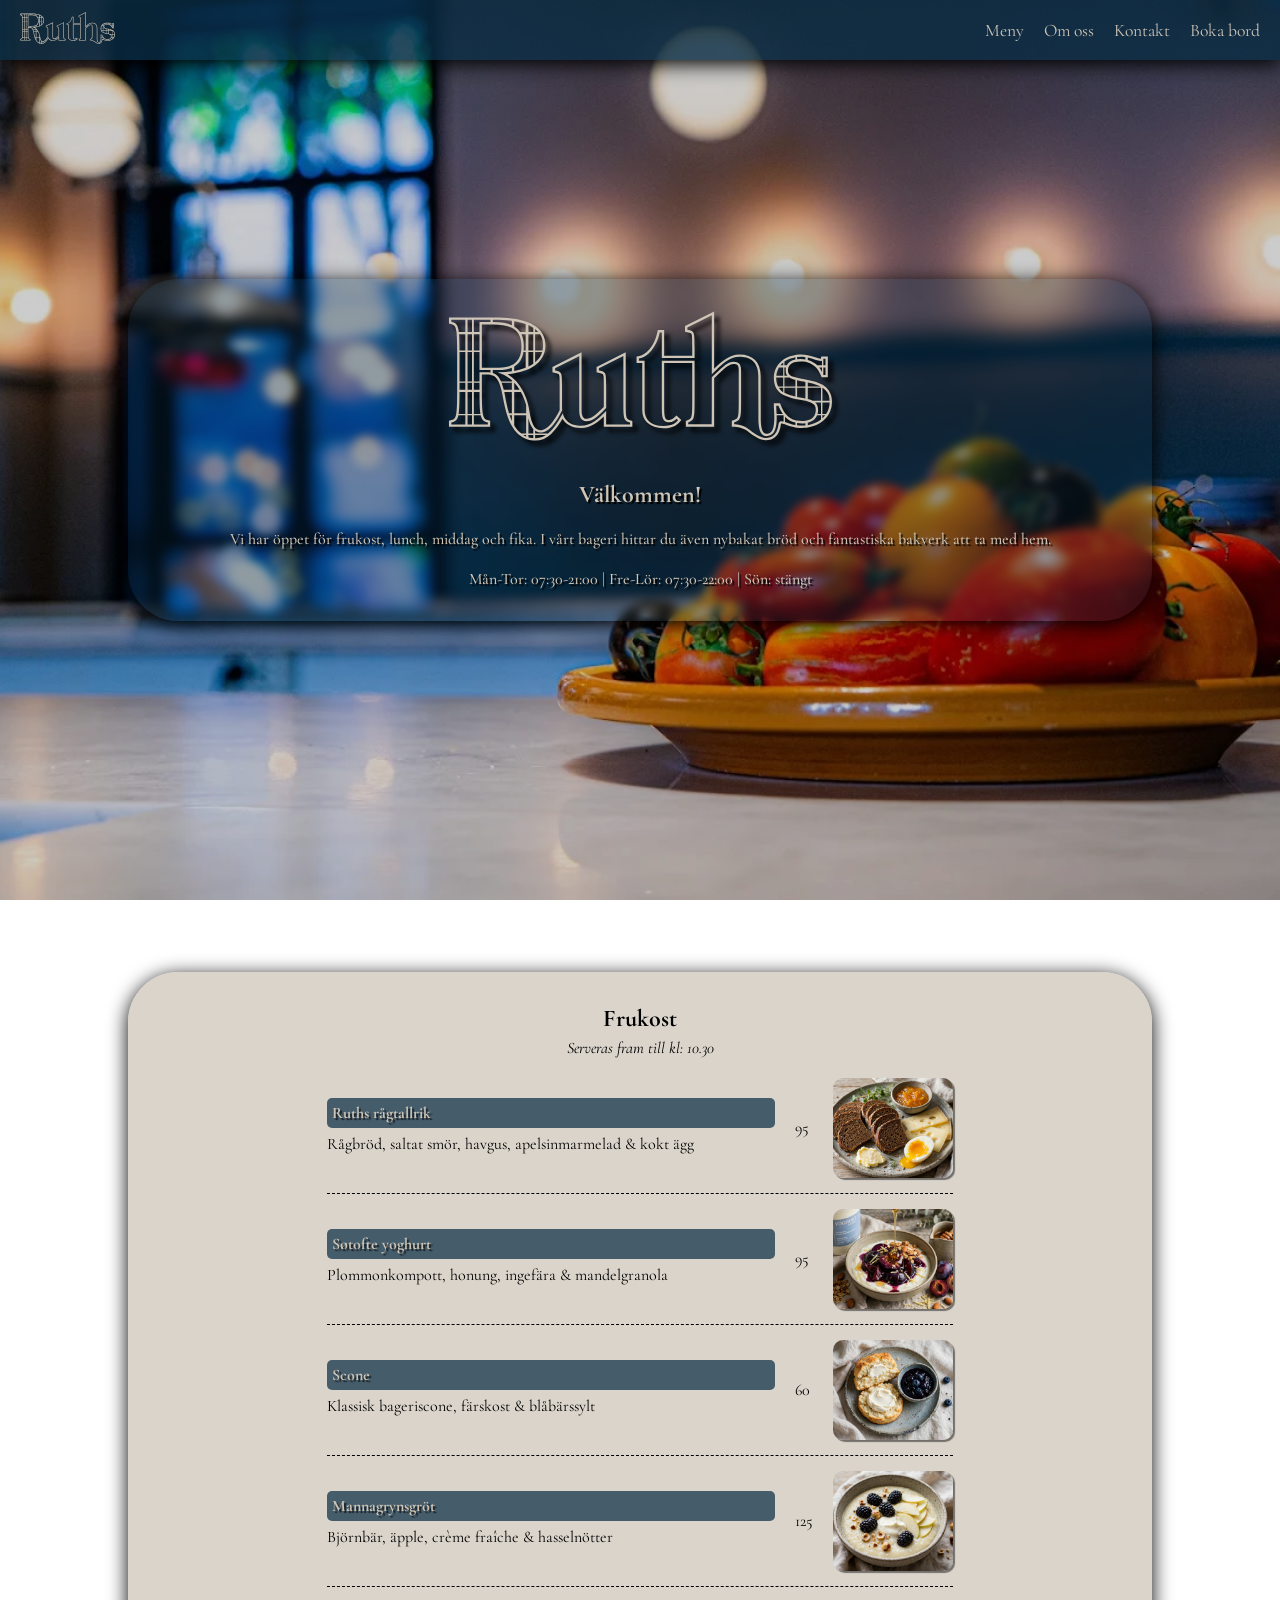
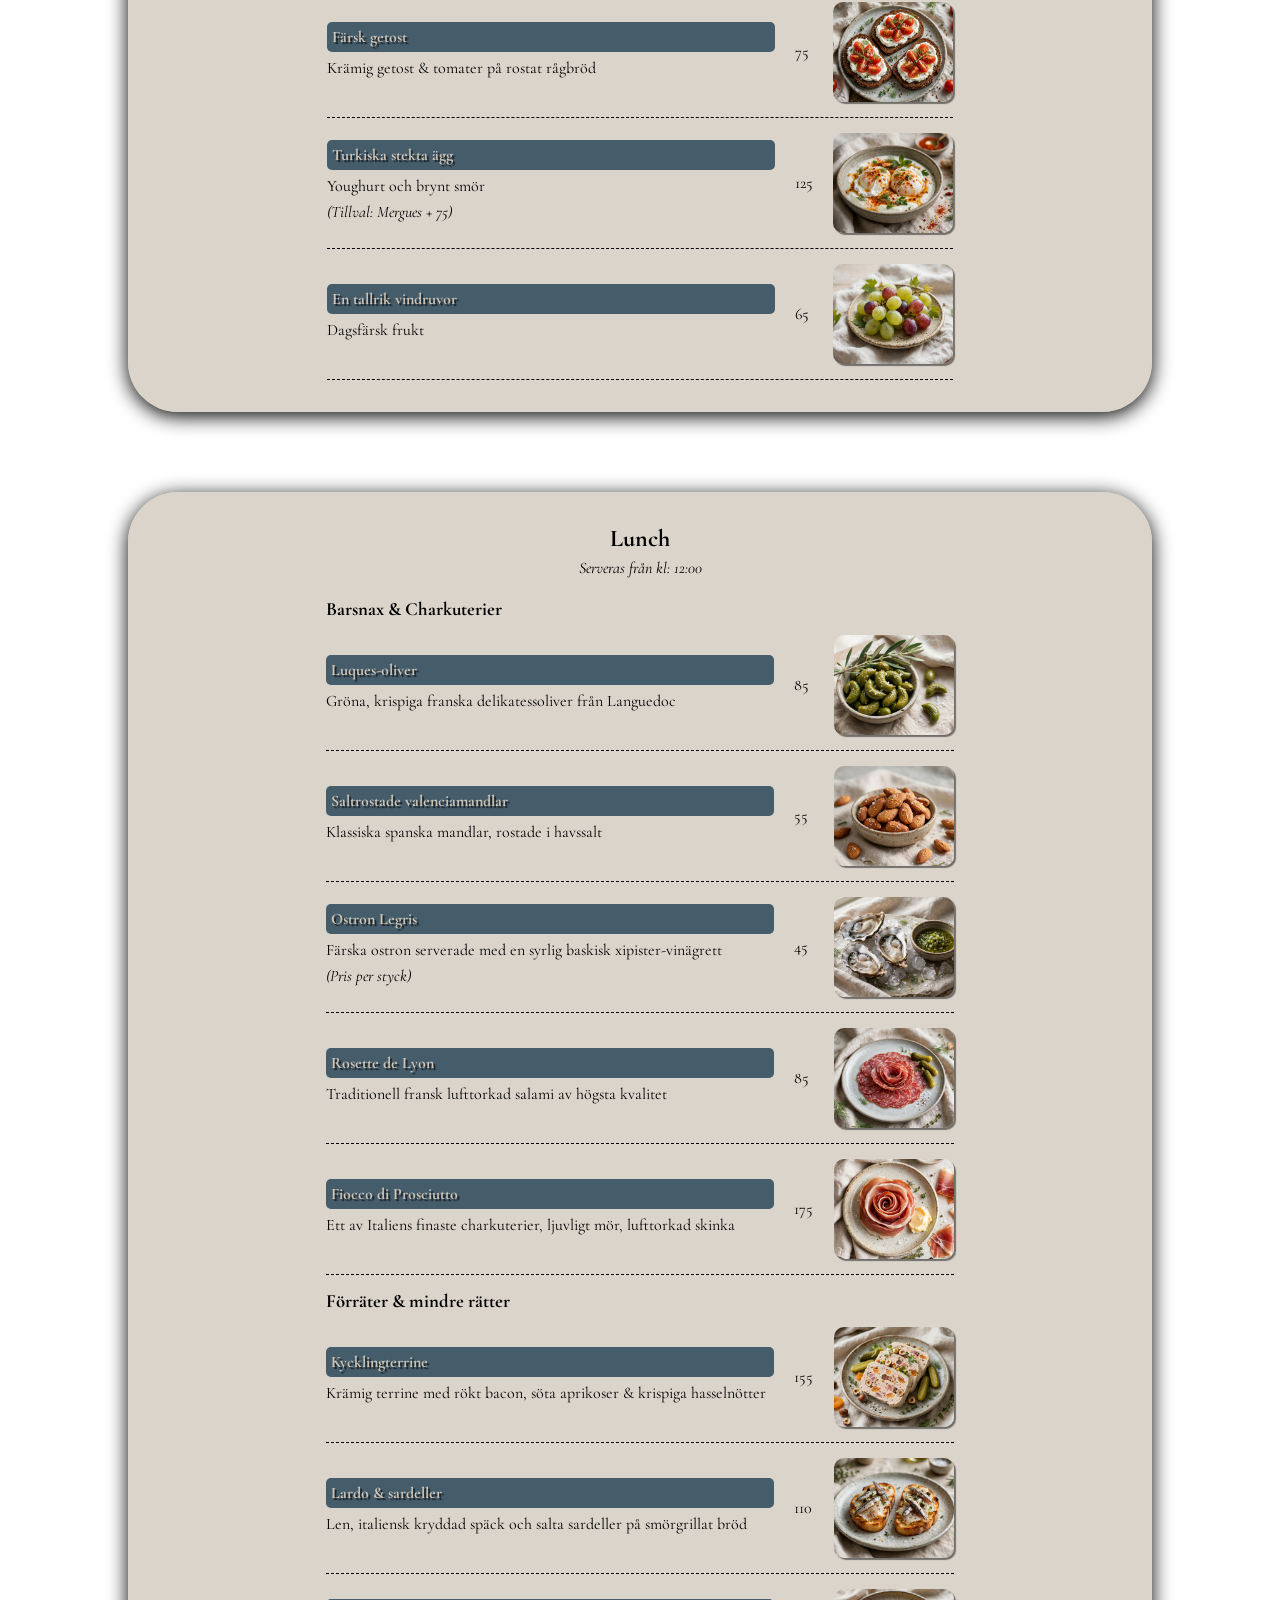
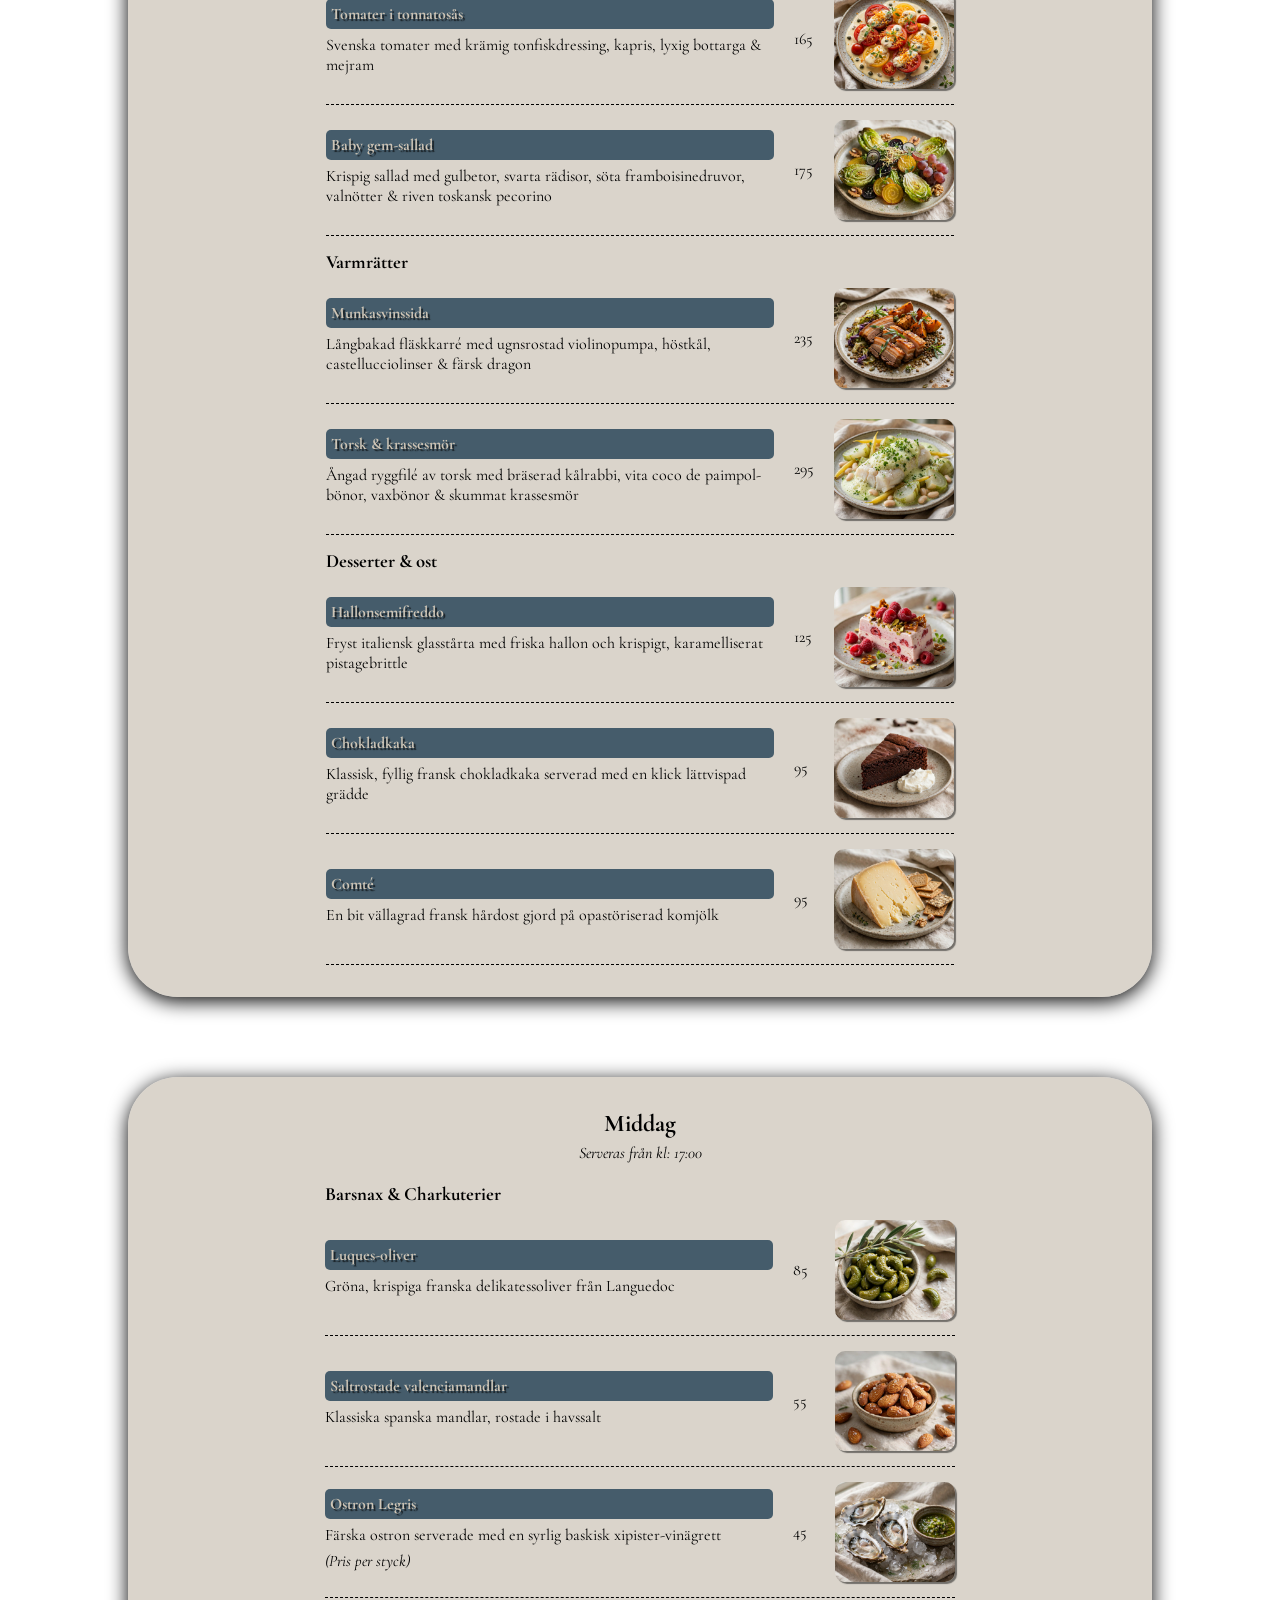
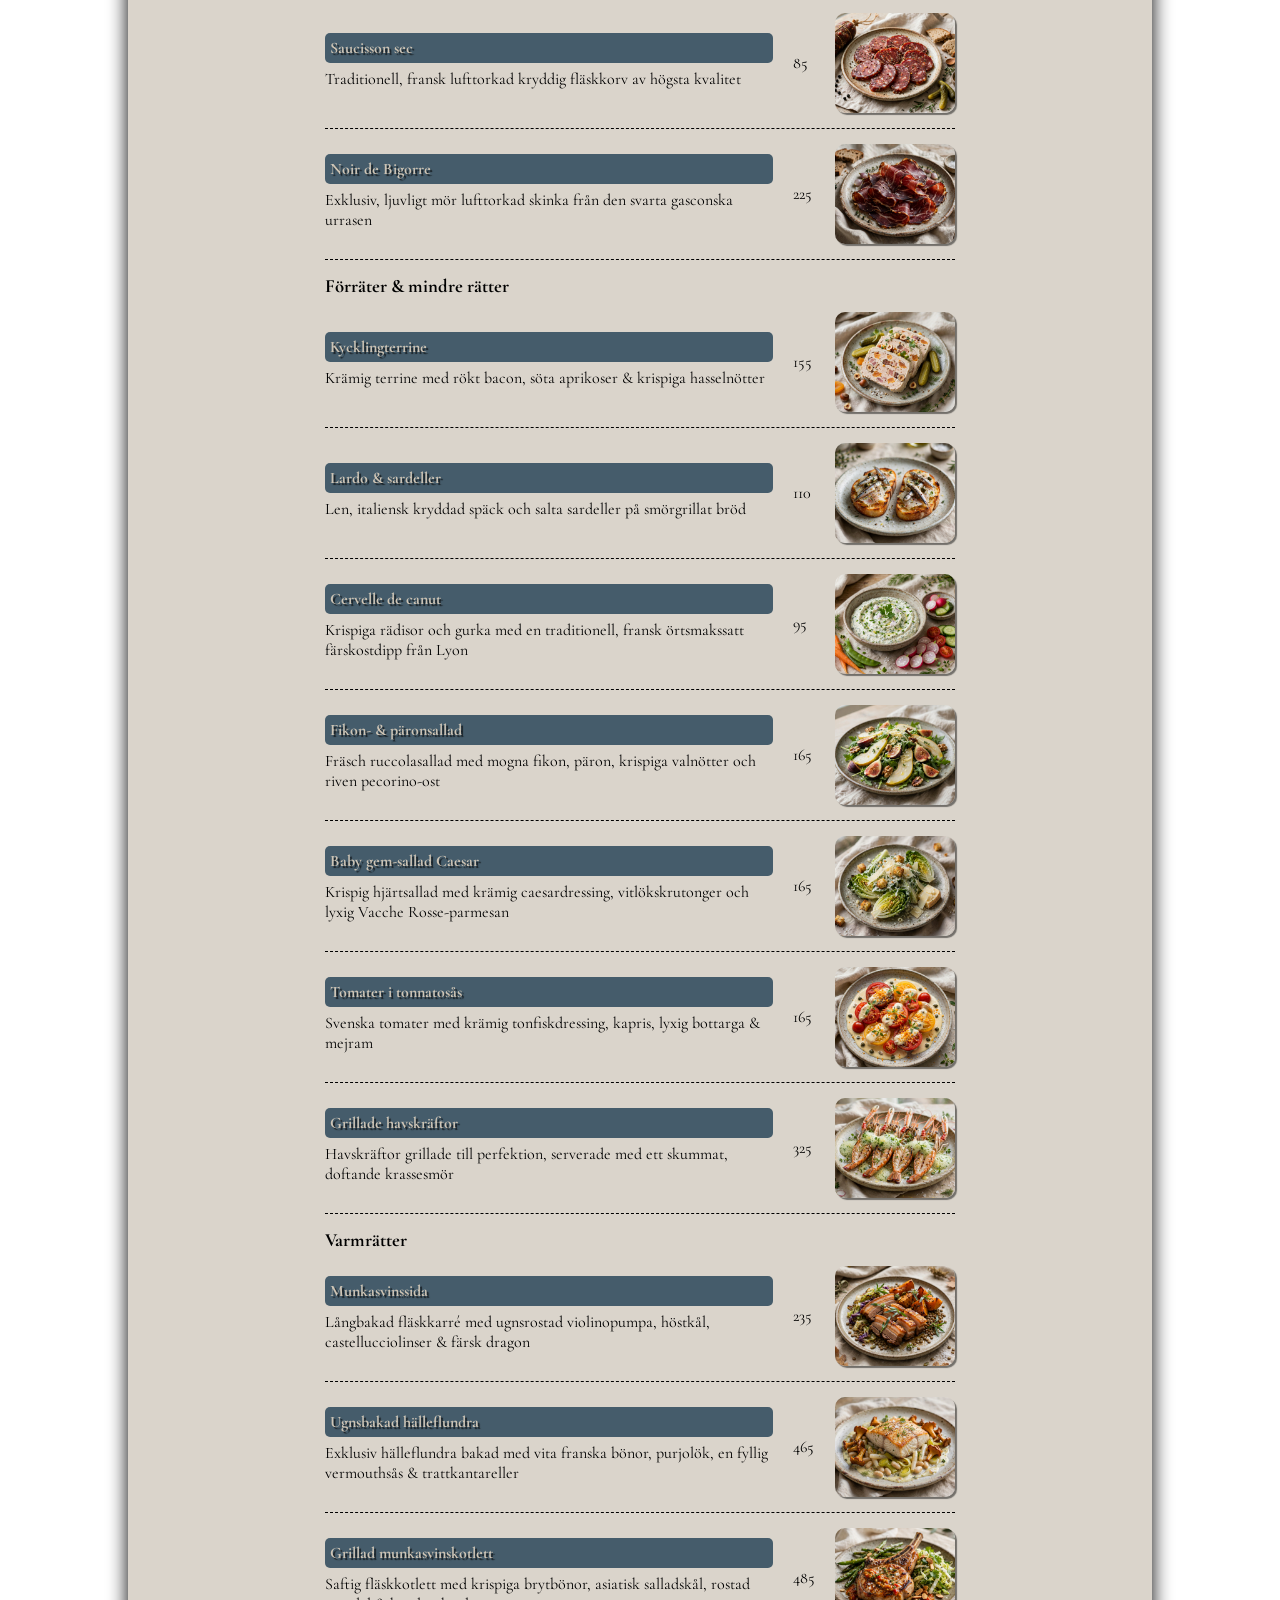
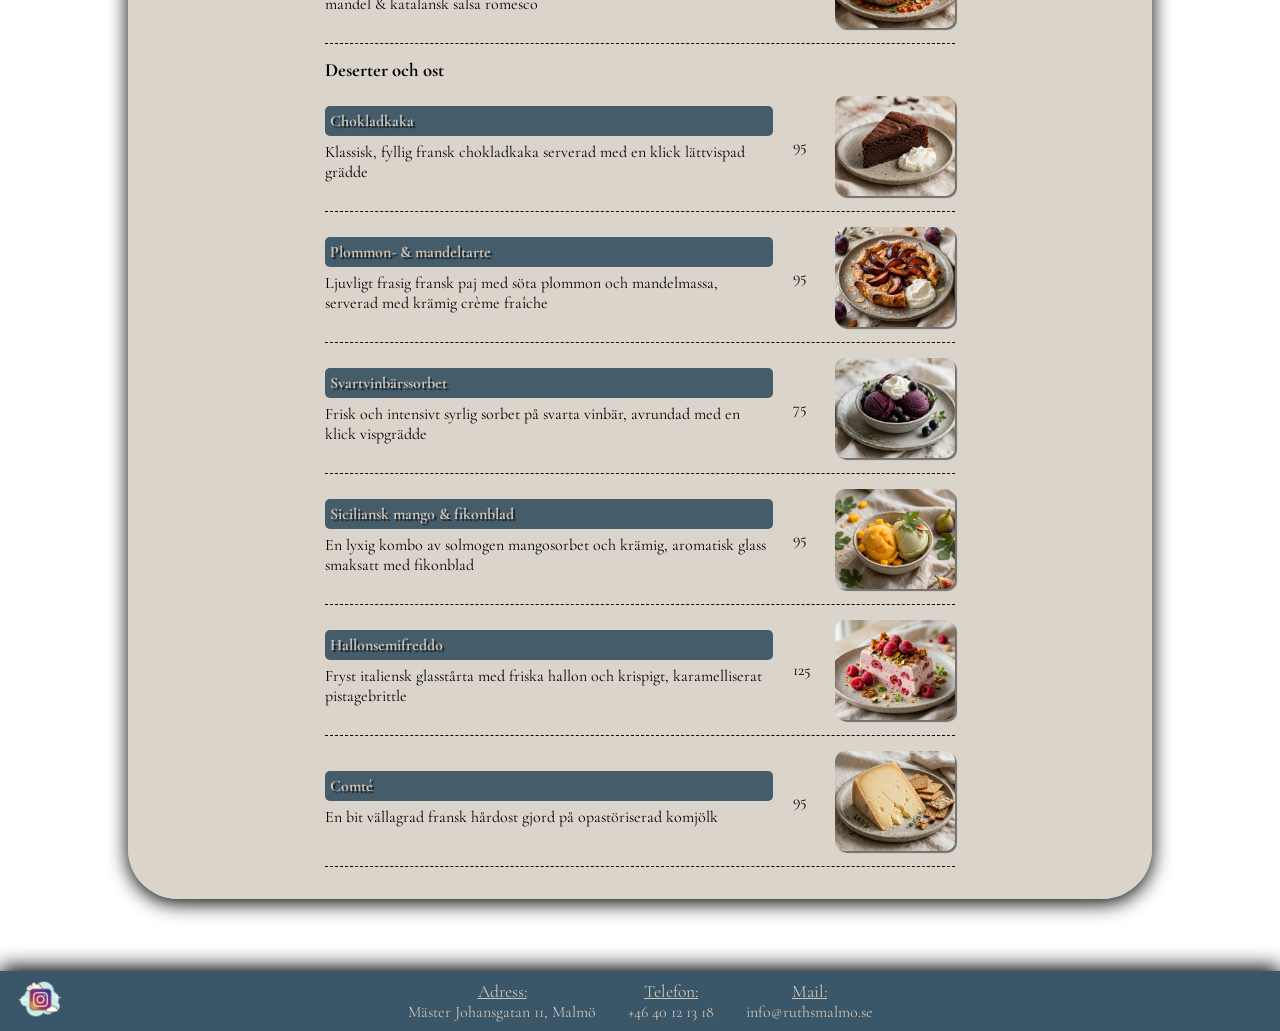
<file: index.html>
<!doctype html>
<html lang="en">
    <head>
        <meta charset="UTF-8" />
        <meta name="viewport" content="width=device-width, initial-scale=1.0" />
        <title>Ruths Malmö | Restaurang & bar</title>
        <meta
            name="keywords"
            content="Ruths, restaurang, bageri, Malmö, frukost, lunch, middag"
        />
        <meta name="description" content="Välkommen till Ruths i Malmö" />

        <!-- Favicon -->
        <link rel="icon" href="/Images/Ikoner/favicon-32x32.png" />

        <!-- länk till CSS -->
        <link rel="stylesheet" href="style.css" />
    </head>

    <body>
        <!-- Navigering -->

        <header>
            <div class="headerlogo">
                <a href="#">
                    <img src="/Images/Ikoner/logo_57deb727.svg" alt="logo" />
                </a>
            </div>

            <nav>
                <ul class="navbar">
                    <li><a href="#meny">Meny</a></li>
                    <li><a href="omoss.html">Om oss</a></li>
                    <li><a href="#kontakt-sektion">Kontakt</a></li>
                    <li><a href="bokabord.html">Boka bord</a></li>
                </ul>
            </nav>
        </header>

        <!-- Välkommen -->

        <main>
            <section class="hem">
                <div class="hembildochtext">
                    <img
                        src="/Images/Ikoner/logo_57deb727.svg"
                        alt="mainlogo"
                    />
                    <div class="hemtext">
                        <h2>Välkommen!</h2>
                        <br />
                        <p>
                            Vi har öppet för frukost, lunch, middag och fika. I
                            vårt bageri hittar du även nybakat bröd och
                            fantastiska bakverk att ta med hem.
                        </p>
                        <br />
                        <p class="öppettider">
                            Mån-Tor: 07:30-21:00 | Fre-Lör: 07:30-22:00 | Sön:
                            stängt
                        </p>
                    </div>
                </div>
            </section>

            <!-- Meny -->

            <section class="meny" , id="meny">
                <div class="menybox frukost">
                    <h2>Frukost</h2>
                    <p>Serveras fram till kl: 10.30</p>
                    <div class="frukost-lista">
                        <div class="frukost-rätt">
                            <div class="rätt-info">
                                <h4>Ruths rågtallrik</h4>
                                <p>
                                    Rågbröd, saltat smör, havgus,
                                    apelsinmarmelad & kokt ägg
                                </p>
                            </div>
                            <span class="rätt-pris">95</span>
                            <img
                                src="Images/Frukost/Ruths rågtallrik.jpg"
                                alt="Ruths rågbröd"
                            />
                        </div>

                        <div class="frukost-rätt">
                            <div class="rätt-info">
                                <h4>Søtofte yoghurt</h4>
                                <p>
                                    Plommonkompott, honung, ingefära &
                                    mandelgranola
                                </p>
                            </div>
                            <span class="rätt-pris">95</span>
                            <img
                                src="Images/Frukost/Sotofte yoghurt.jpg"
                                alt="Søtofte yoghurt"
                            />
                        </div>

                        <div class="frukost-rätt">
                            <div class="rätt-info">
                                <h4>Scone</h4>
                                <p>
                                    Klassisk bageriscone, färskost & blåbärssylt
                                </p>
                            </div>
                            <span class="rätt-pris">60</span>
                            <img src="Images/Frukost/Scone.jpg" alt="Scone" />
                        </div>

                        <div class="frukost-rätt">
                            <div class="rätt-info">
                                <h4>Mannagrynsgröt</h4>
                                <p>
                                    Björnbär, äpple, crème fraîche &
                                    hasselnötter
                                </p>
                            </div>
                            <span class="rätt-pris">125</span>
                            <img
                                src="Images/Frukost/Mannagrynsgröt.jpg"
                                alt="Mannagrynsgröt"
                            />
                        </div>

                        <div class="frukost-rätt">
                            <div class="rätt-info">
                                <h4>Färsk getost</h4>
                                <p>Krämig getost & tomater på rostat rågbröd</p>
                            </div>
                            <span class="rätt-pris">75</span>
                            <img
                                src="Images/Frukost/Färsk getost.jpg"
                                alt="Färsk getost"
                            />
                        </div>

                        <div class="frukost-rätt">
                            <div class="rätt-info">
                                <h4>Turkiska stekta ägg</h4>
                                <p>
                                    Youghurt och brynt smör <br />
                                    <span class="tillval-text"
                                        >(Tillval: Mergues + 75)</span
                                    >
                                </p>
                            </div>
                            <span class="rätt-pris">125</span>
                            <img
                                src="Images/Frukost/Turkiska ägg.jpg"
                                alt="Turkiska stekta ägg"
                            />
                        </div>

                        <div class="frukost-rätt">
                            <div class="rätt-info">
                                <h4>En tallrik vindruvor</h4>
                                <p>Dagsfärsk frukt</p>
                            </div>
                            <span class="rätt-pris">65</span>
                            <img
                                src="Images/Frukost/Vindruvor.jpg"
                                alt="En tallrik vindruvor"
                            />
                        </div>
                    </div>
                </div>

                <!-- LUNCH -->

                <div class="menybox lunch">
                    <h2>Lunch</h2>
                    <p>Serveras från kl: 12:00</p>
                    <div class="lunch-lista">
                        <h3>Barsnax & Charkuterier</h3>

                        <div class="lunch-rätt">
                            <div class="rätt-info">
                                <h4>Luques-oliver</h4>
                                <p>
                                    Gröna, krispiga franska delikatessoliver
                                    från Languedoc
                                </p>
                            </div>
                            <span class="rätt-pris">85</span>
                            <img
                                src="/Images/Middag/Oliver.jpg"
                                alt="Lugues-oliver"
                            />
                        </div>

                        <div class="lunch-rätt">
                            <div class="rätt-info">
                                <h4>Saltrostade valenciamandlar</h4>
                                <p>
                                    Klassiska spanska mandlar, rostade i
                                    havssalt
                                </p>
                            </div>
                            <span class="rätt-pris">55</span>
                            <img
                                src="/Images/Middag/saltrostade mandlar.jpg"
                                alt="Saltrostade valenciamandlar"
                            />
                        </div>

                        <div class="lunch-rätt">
                            <div class="rätt-info">
                                <h4>Ostron Legris</h4>
                                <p>
                                    Färska ostron serverade med en syrlig
                                    baskisk xipister-vinägrett <br />
                                    <span class="tillval-text"
                                        >(Pris per styck)</span
                                    >
                                </p>
                            </div>
                            <span class="rätt-pris">45</span>
                            <img
                                src="/Images/Middag/ostron.jpg"
                                alt="Ostron Legris"
                            />
                        </div>

                        <div class="lunch-rätt">
                            <div class="rätt-info">
                                <h4>Rosette de Lyon</h4>
                                <p>
                                    Traditionell fransk lufttorkad salami av
                                    högsta kvalitet
                                </p>
                            </div>
                            <span class="rätt-pris">85</span>
                            <img
                                src="/Images/Middag/rosette lyon.jpg"
                                alt="Rosette de Lyon"
                            />
                        </div>

                        <div class="lunch-rätt">
                            <div class="rätt-info">
                                <h4>Fiocco di Prosciutto</h4>
                                <p>
                                    Ett av Italiens finaste charkuterier,
                                    ljuvligt mör, lufttorkad skinka
                                </p>
                            </div>
                            <span class="rätt-pris">175</span>
                            <img
                                src="/Images/Middag/fiocco.jpg"
                                alt="Fiocco di Prosciutto"
                            />
                        </div>

                        <h3>Förräter & mindre rätter</h3>

                        <div class="lunch-rätt">
                            <div class="rätt-info">
                                <h4>Kycklingterrine</h4>
                                <p>
                                    Krämig terrine med rökt bacon, söta
                                    aprikoser & krispiga hasselnötter
                                </p>
                            </div>
                            <span class="rätt-pris">155</span>
                            <img
                                src="/Images/Middag/kyckling.jpg"
                                alt="Kycklingterrine"
                            />
                        </div>

                        <div class="lunch-rätt">
                            <div class="rätt-info">
                                <h4>Lardo & sardeller</h4>
                                <p>
                                    Len, italiensk kryddad späck och salta
                                    sardeller på smörgrillat bröd
                                </p>
                            </div>
                            <span class="rätt-pris">110</span>
                            <img
                                src="/Images/Middag/lardo.jpg"
                                alt="Lardo & sardeller"
                            />
                        </div>

                        <div class="lunch-rätt">
                            <div class="rätt-info">
                                <h4>Tomater i tonnatosås</h4>
                                <p>
                                    Svenska tomater med krämig tonfiskdressing,
                                    kapris, lyxig bottarga & mejram
                                </p>
                            </div>
                            <span class="rätt-pris">165</span>
                            <img
                                src="/Images/Middag/tomater.jpg"
                                alt="Tomater i tonnatosås"
                            />
                        </div>

                        <div class="lunch-rätt">
                            <div class="rätt-info">
                                <h4>Baby gem-sallad</h4>
                                <p>
                                    Krispig sallad med gulbetor, svarta rädisor,
                                    söta framboisinedruvor, valnötter & riven
                                    toskansk pecorino
                                </p>
                            </div>
                            <span class="rätt-pris">175</span>
                            <img
                                src="/Images/Middag/baby gem sallad.jpg"
                                alt="Baby gem-sallad"
                            />
                        </div>

                        <h3>Varmrätter</h3>

                        <div class="lunch-rätt">
                            <div class="rätt-info">
                                <h4>Munkasvinssida</h4>
                                <p>
                                    Långbakad fläskkarré med ugnsrostad
                                    violinopumpa, höstkål, castellucciolinser &
                                    färsk dragon
                                </p>
                            </div>
                            <span class="rätt-pris">235</span>
                            <img
                                src="/Images/Middag/munkasvinssida.jpg"
                                alt="Munkasvinssida"
                            />
                        </div>

                        <div class="lunch-rätt">
                            <div class="rätt-info">
                                <h4>Torsk & krassesmör</h4>
                                <p>
                                    Ångad ryggfilé av torsk med bräserad
                                    kålrabbi, vita coco de paimpol-bönor,
                                    vaxbönor & skummat krassesmör
                                </p>
                            </div>
                            <span class="rätt-pris">295</span>
                            <img
                                src="/Images/Middag/torsk.jpg"
                                alt="Torsk & krassesmör"
                            />
                        </div>

                        <h3>Desserter & ost</h3>

                        <div class="lunch-rätt">
                            <div class="rätt-info">
                                <h4>Hallonsemifreddo</h4>
                                <p>
                                    Fryst italiensk glasstårta med friska hallon
                                    och krispigt, karamelliserat pistagebrittle
                                </p>
                            </div>
                            <span class="rätt-pris">125</span>
                            <img
                                src="/Images/Middag/hallon.jpg"
                                alt="Hallonsemifreddo"
                            />
                        </div>

                        <div class="lunch-rätt">
                            <div class="rätt-info">
                                <h4>Chokladkaka</h4>
                                <p>
                                    Klassisk, fyllig fransk chokladkaka serverad
                                    med en klick lättvispad grädde
                                </p>
                            </div>
                            <span class="rätt-pris">95</span>
                            <img
                                src="/Images/Middag/choklad.jpg"
                                alt="Chokladkaka"
                            />
                        </div>

                        <div class="lunch-rätt">
                            <div class="rätt-info">
                                <h4>Comté</h4>
                                <p>
                                    En bit vällagrad fransk hårdost gjord på
                                    opastöriserad komjölk
                                </p>
                            </div>
                            <span class="rätt-pris">95</span>
                            <img src="/Images/Middag/ost.jpg" alt="Comte" />
                        </div>
                    </div>
                </div>

                <!-- MIDDAG -->

                <div class="menybox middag">
                    <h2>Middag</h2>
                    <p>Serveras från kl: 17:00</p>
                    <div class="middag-lista">
                        <h3>Barsnax & Charkuterier</h3>

                        <div class="middag-rätt">
                            <div class="rätt-info">
                                <h4>Luques-oliver</h4>
                                <p>
                                    Gröna, krispiga franska delikatessoliver
                                    från Languedoc
                                </p>
                            </div>
                            <span class="rätt-pris">85</span>
                            <img
                                src="/Images/Middag/Oliver.jpg"
                                alt="Lugues-oliver"
                            />
                        </div>

                        <div class="middag-rätt">
                            <div class="rätt-info">
                                <h4>Saltrostade valenciamandlar</h4>
                                <p>
                                    Klassiska spanska mandlar, rostade i
                                    havssalt
                                </p>
                            </div>
                            <span class="rätt-pris">55</span>
                            <img
                                src="/Images/Middag/saltrostade mandlar.jpg"
                                alt="Saltrostade valenciamandlar"
                            />
                        </div>

                        <div class="middag-rätt">
                            <div class="rätt-info">
                                <h4>Ostron Legris</h4>
                                <p>
                                    Färska ostron serverade med en syrlig
                                    baskisk xipister-vinägrett <br />
                                    <span class="tillval-text"
                                        >(Pris per styck)</span
                                    >
                                </p>
                            </div>
                            <span class="rätt-pris">45</span>
                            <img
                                src="/Images/Middag/ostron.jpg"
                                alt="Ostron Legris"
                            />
                        </div>

                        <div class="middag-rätt">
                            <div class="rätt-info">
                                <h4>Saucisson sec</h4>
                                <p>
                                    Traditionell, fransk lufttorkad kryddig
                                    fläskkorv av högsta kvalitet
                                </p>
                            </div>
                            <span class="rätt-pris">85</span>
                            <img
                                src="/Images/Kväll/saucisson.jpg"
                                alt="Saucisson sec"
                            />
                        </div>

                        <div class="middag-rätt">
                            <div class="rätt-info">
                                <h4>Noir de Bigorre</h4>
                                <p>
                                    Exklusiv, ljuvligt mör lufttorkad skinka
                                    från den svarta gasconska urrasen
                                </p>
                            </div>
                            <span class="rätt-pris">225</span>
                            <img
                                src="/Images/Kväll/noir.jpg"
                                alt="Noir de Bigorre"
                            />
                        </div>

                        <h3>Förräter & mindre rätter</h3>

                        <div class="middag-rätt">
                            <div class="rätt-info">
                                <h4>Kycklingterrine</h4>
                                <p>
                                    Krämig terrine med rökt bacon, söta
                                    aprikoser & krispiga hasselnötter
                                </p>
                            </div>
                            <span class="rätt-pris">155</span>
                            <img
                                src="/Images/Middag/kyckling.jpg"
                                alt="Kycklingterrine"
                            />
                        </div>

                        <div class="middag-rätt">
                            <div class="rätt-info">
                                <h4>Lardo & sardeller</h4>
                                <p>
                                    Len, italiensk kryddad späck och salta
                                    sardeller på smörgrillat bröd
                                </p>
                            </div>
                            <span class="rätt-pris">110</span>
                            <img
                                src="/Images/Middag/lardo.jpg"
                                alt="Lardo & sardeller"
                            />
                        </div>

                        <div class="middag-rätt">
                            <div class="rätt-info">
                                <h4>Cervelle de canut</h4>
                                <p>
                                    Krispiga rädisor och gurka med en
                                    traditionell, fransk örtsmakssatt
                                    färskostdipp från Lyon
                                </p>
                            </div>
                            <span class="rätt-pris">95</span>
                            <img
                                src="/Images/Kväll/carvelle.jpg"
                                alt="Cervelle de canut"
                            />
                        </div>

                        <div class="middag-rätt">
                            <div class="rätt-info">
                                <h4>Fikon- & päronsallad</h4>
                                <p>
                                    Fräsch ruccolasallad med mogna fikon, päron,
                                    krispiga valnötter och riven pecorino-ost
                                </p>
                            </div>
                            <span class="rätt-pris">165</span>
                            <img
                                src="/Images/Kväll/fikon päron.jpg"
                                alt="Fikon- & päronsallad"
                            />
                        </div>

                        <div class="middag-rätt">
                            <div class="rätt-info">
                                <h4>Baby gem-sallad Caesar</h4>
                                <p>
                                    Krispig hjärtsallad med krämig
                                    caesardressing, vitlökskrutonger och lyxig
                                    Vacche Rosse-parmesan
                                </p>
                            </div>
                            <span class="rätt-pris">165</span>
                            <img
                                src="/Images/Kväll/baby gemsallad.jpg"
                                alt="Baby gemsallad Caesar"
                            />
                        </div>

                        <div class="middag-rätt">
                            <div class="rätt-info">
                                <h4>Tomater i tonnatosås</h4>
                                <p>
                                    Svenska tomater med krämig tonfiskdressing,
                                    kapris, lyxig bottarga & mejram
                                </p>
                            </div>
                            <span class="rätt-pris">165</span>
                            <img
                                src="/Images/Middag/tomater.jpg"
                                alt="Tomater i tonnatosås"
                            />
                        </div>

                        <div class="middag-rätt">
                            <div class="rätt-info">
                                <h4>Grillade havskräftor</h4>
                                <p>
                                    Havskräftor grillade till perfektion,
                                    serverade med ett skummat, doftande
                                    krassesmör
                                </p>
                            </div>
                            <span class="rätt-pris">325</span>
                            <img
                                src="/Images/Kväll/grillade havskräftor.jpg"
                                alt="Grillade havskräftor"
                            />
                        </div>

                        <h3>Varmrätter</h3>

                        <div class="middag-rätt">
                            <div class="rätt-info">
                                <h4>Munkasvinssida</h4>
                                <p>
                                    Långbakad fläskkarré med ugnsrostad
                                    violinopumpa, höstkål, castellucciolinser &
                                    färsk dragon
                                </p>
                            </div>
                            <span class="rätt-pris">235</span>
                            <img
                                src="/Images/Middag/munkasvinssida.jpg"
                                alt="Munkasvinssida"
                            />
                        </div>

                        <div class="middag-rätt">
                            <div class="rätt-info">
                                <h4>Ugnsbakad hälleflundra</h4>
                                <p>
                                    Exklusiv hälleflundra bakad med vita franska
                                    bönor, purjolök, en fyllig vermouthsås &
                                    trattkantareller
                                </p>
                            </div>
                            <span class="rätt-pris">465</span>
                            <img
                                src="/Images/Kväll/ugnsbakad hälleflundra.jpg"
                                alt="Ugnsbakad hälleflundra"
                            />
                        </div>

                        <div class="middag-rätt">
                            <div class="rätt-info">
                                <h4>Grillad munkasvinskotlett</h4>
                                <p>
                                    Saftig fläskkotlett med krispiga brytbönor,
                                    asiatisk salladskål, rostad mandel &
                                    katalansk salsa romesco
                                </p>
                            </div>
                            <span class="rätt-pris">485</span>
                            <img
                                src="/Images/Kväll/grillad munkasvinskotlett.jpg"
                                alt="Grillad munkasvinskotlett"
                            />
                        </div>

                        <h3>Deserter och ost</h3>

                        <div class="middag-rätt">
                            <div class="rätt-info">
                                <h4>Chokladkaka</h4>
                                <p>
                                    Klassisk, fyllig fransk chokladkaka serverad
                                    med en klick lättvispad grädde
                                </p>
                            </div>
                            <span class="rätt-pris">95</span>
                            <img
                                src="/Images/Middag/choklad.jpg"
                                alt="Chokladkaka"
                            />
                        </div>

                        <div class="middag-rätt">
                            <div class="rätt-info">
                                <h4>Plommon- & mandeltarte</h4>
                                <p>
                                    Ljuvligt frasig fransk paj med söta plommon
                                    och mandelmassa, serverad med krämig crème
                                    fraîche
                                </p>
                            </div>
                            <span class="rätt-pris">95</span>
                            <img
                                src="/Images/Kväll/plommon mandeltarte.jpg"
                                alt="Plommon- & mandeltarte"
                            />
                        </div>

                        <div class="middag-rätt">
                            <div class="rätt-info">
                                <h4>Svartvinbärssorbet</h4>
                                <p>
                                    Frisk och intensivt syrlig sorbet på svarta
                                    vinbär, avrundad med en klick vispgrädde
                                </p>
                            </div>
                            <span class="rätt-pris">75</span>
                            <img
                                src="/Images/Kväll/svart vinbär.jpg"
                                alt="Svartvinbärssorbet"
                            />
                        </div>

                        <div class="middag-rätt">
                            <div class="rätt-info">
                                <h4>Siciliansk mango & fikonblad</h4>
                                <p>
                                    En lyxig kombo av solmogen mangosorbet och
                                    krämig, aromatisk glass smaksatt med
                                    fikonblad
                                </p>
                            </div>
                            <span class="rätt-pris">95</span>
                            <img
                                src="/Images/Kväll/siciliansk mango.jpg"
                                alt="Siciliansk mango & fikonblad"
                            />
                        </div>

                        <div class="middag-rätt">
                            <div class="rätt-info">
                                <h4>Hallonsemifreddo</h4>
                                <p>
                                    Fryst italiensk glasstårta med friska hallon
                                    och krispigt, karamelliserat pistagebrittle
                                </p>
                            </div>
                            <span class="rätt-pris">125</span>
                            <img
                                src="/Images/Middag/hallon.jpg"
                                alt="Hallonsemifreddo"
                            />
                        </div>

                        <div class="middag-rätt">
                            <div class="rätt-info">
                                <h4>Comté</h4>
                                <p>
                                    En bit vällagrad fransk hårdost gjord på
                                    opastöriserad komjölk
                                </p>
                            </div>
                            <span class="rätt-pris">95</span>
                            <img src="/Images/Middag/ost.jpg" alt="Comte" />
                        </div>
                    </div>
                </div>
            </section>
        </main>

        <!-- Footer -->

        <footer id="kontakt-sektion">
            <div class="footer-innehåll">
                <div class="footer-instagramlåda">
                    <a
                        href="https://www.instagram.com/ruthsmalmo/"
                        target="_blank"
                        ><img
                            src="/Images/Ikoner/icons8-instagram-100.png"
                            alt="instagram"
                    /></a>
                </div>

                <div class="footer-text-grupp">
                    <div class="footer-info">
                        <h3>Adress:</h3>
                        <a
                            href="https://www.google.com/maps/place/M%C3%A4ster+Johansgatan+11,+211+21+Malm%C3%B6/@55.6061256,12.9951222,17z/data=!3m1!4b1!4m6!3m5!1s0x4653a3fe88e7e821:0x9d262c75d1f1116c!8m2!3d55.6061256!4d12.9976971!16s%2Fg%2F11c43tkxk2?entry=ttu&g_ep=EgoyMDI2MDkyOS4wIKXMDSoASAFQAw%3D%3D"
                            target="_blank"
                            >Mäster Johansgatan 11, Malmö</a
                        >
                    </div>

                    <div class="footer-info">
                        <h3>Telefon:</h3>
                        <a href="tel:+4640121318">+46 40 12 13 18</a>
                    </div>

                    <div class="footer-info">
                        <h3>Mail:</h3>
                        <a href="mailto:info@ruthsmalmo.se"
                            >info@ruthsmalmo.se</a
                        >
                    </div>
                </div>
            </div>
        </footer>
    </body>
</html>
</file>
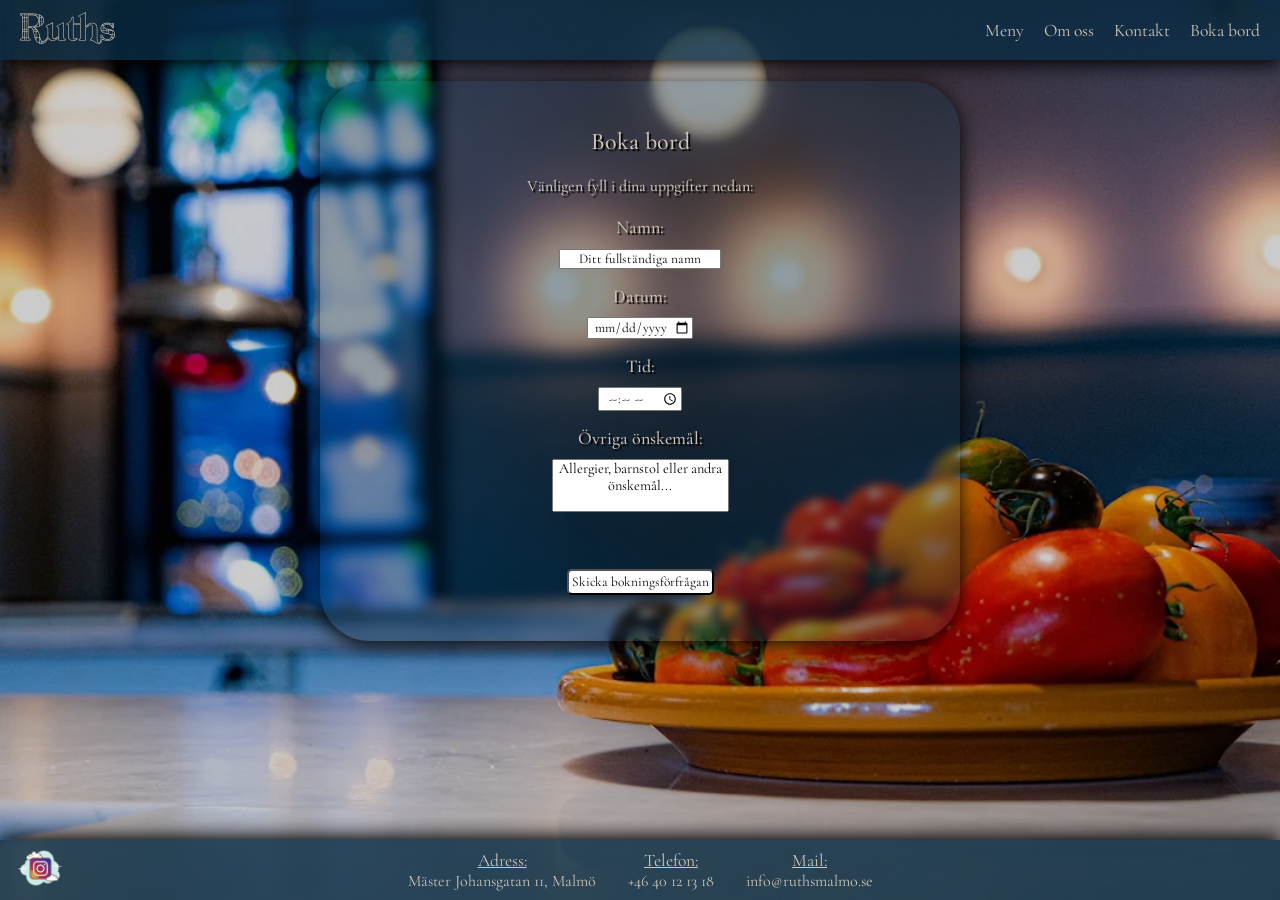
<file: bokabord.html>
<!doctype html>
<html lang="en">
    <head>
        <meta charset="UTF-8" />
        <meta name="viewport" content="width=device-width, initial-scale=1.0" />
        <title>Ruths Malmö | Boka bord</title>
        <meta
            name="keywords"
            content="Boka bord Ruths, restaurang, bageri, Malmö, frukost, lunch, middag"
        />
        <meta name="description" content="Boka bord på Ruths Malmö" />

        <link rel="icon" href="/Images/Ikoner/favicon-32x32.png" />

        <link rel="stylesheet" href="style.css" />
    </head>
    <body>
        <!-- Navigering -->

        <header>
            <div class="headerlogo">
                <a href="index.html">
                    <img src="/Images/Ikoner/logo_57deb727.svg" alt="logo" />
                </a>
            </div>

            <nav>
                <ul class="navbar">
                    <li><a href="index.html">Meny</a></li>
                    <li><a href="omoss.html">Om oss</a></li>
                    <li><a href="#kontakt-sektion">Kontakt</a></li>
                    <li><a href="bokabord.html">Boka bord</a></li>
                </ul>
            </nav>
        </header>

        <!-- Bokning -->

        <main>
            <section class="bokningssida">
                <div class="bokningsbox">
                    <div class="bokningsbox-innehåll">
                        <h2>Boka bord</h2>
                        <br />
                        <p>Vänligen fyll i dina uppgifter nedan:</p>

                        <br />
                        <form class="formulär" action="index.html">
                            <div class="form-namn">
                                <label for="boka-namn">Namn:</label>
                                <br />
                                <input
                                    type="text"
                                    id="boka-namn"
                                    required
                                    placeholder="Ditt fullständiga namn"
                                />
                            </div>

                            <div class="form-datum">
                                <label for="boka-datum">Datum:</label>
                                <br />
                                <input type="date" id="boka-datum" required />
                            </div>

                            <div class="form-tid">
                                <label for="boka-tid">Tid:</label>
                                <br />
                                <input type="time" id="boka-tid" required />
                            </div>

                            <div class="form-önskemål">
                                <label for="boka-önskemål"
                                    >Övriga önskemål:</label
                                >
                                <br />
                                <textarea
                                    id="boka-önskemål"
                                    rows="3"
                                    placeholder="Allergier, barnstol eller andra önskemål..."
                                ></textarea>
                            </div>
                            <br />

                            <button type="submit" class="skicka-bokning">
                                Skicka bokningsförfrågan
                            </button>
                        </form>
                    </div>
                </div>
            </section>
        </main>

        <!-- Footer -->

        <footer id="kontakt-sektion">
            <div class="footer-innehåll">
                <div class="footer-instagramlåda">
                    <a
                        href="https://www.instagram.com/ruthsmalmo/"
                        target="_blank"
                        ><img
                            src="/Images/Ikoner/icons8-instagram-100.png"
                            alt="instagram"
                    /></a>
                </div>

                <div class="footer-text-grupp">
                    <div class="footer-info">
                        <h3>Adress:</h3>
                        <a
                            href="https://www.google.com/maps/place/M%C3%A4ster+Johansgatan+11,+211+21+Malm%C3%B6/@55.6061256,12.9951222,17z/data=!3m1!4b1!4m6!3m5!1s0x4653a3fe88e7e821:0x9d262c75d1f1116c!8m2!3d55.6061256!4d12.9976971!16s%2Fg%2F11c43tkxk2?entry=ttu&g_ep=EgoyMDI2MDkyOS4wIKXMDSoASAFQAw%3D%3D"
                            target="_blank"
                            >Mäster Johansgatan 11, Malmö</a
                        >
                    </div>

                    <div class="footer-info">
                        <h3>Telefon:</h3>
                        <a href="tel:+4640121318">+46 40 12 13 18</a>
                    </div>

                    <div class="footer-info">
                        <h3>Mail:</h3>
                        <a href="mailto:info@ruthsmalmo.se"
                            >info@ruthsmalmo.se</a
                        >
                    </div>
                </div>
            </div>
        </footer>
    </body>
</html>
</file>
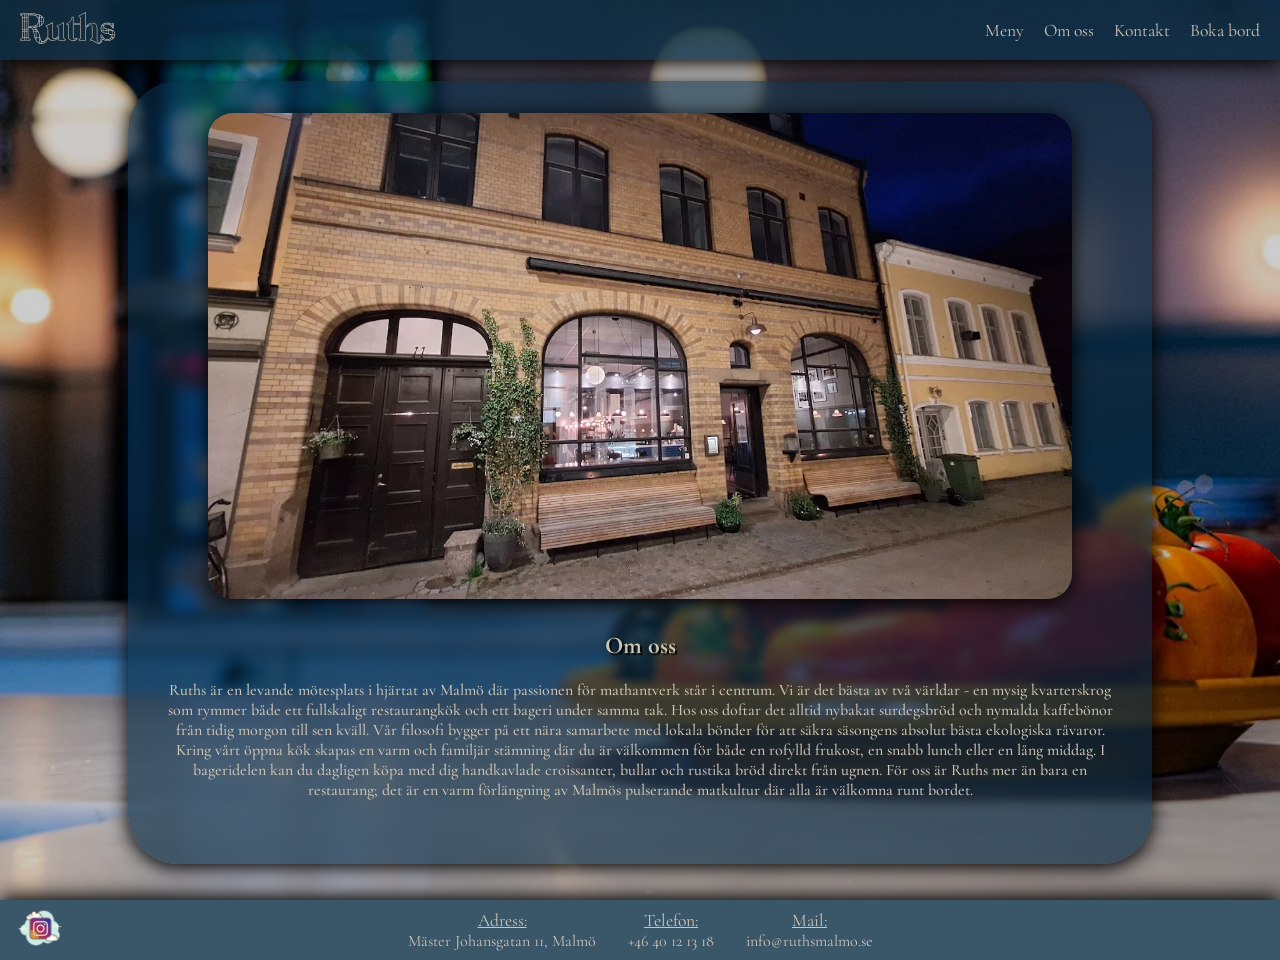
<file: omoss.html>
<!doctype html>
<html lang="en">
    <head>
        <meta charset="UTF-8" />
        <meta name="viewport" content="width=device-width, initial-scale=1.0" />
        <title>Ruths Malmö | Om oss</title>
        <meta
            name="keywords"
            content="Om oss Ruths, restaurang, bageri, Malmö, frukost, lunch, middag"
        />
        <meta name="description" content="Om Ruths Malmö" />

        <link rel="icon" href="/Images/Ikoner/favicon-32x32.png" />

        <link rel="stylesheet" href="style.css" />
    </head>

    <body>
        <header>
            <div class="headerlogo">
                <a href="index.html">
                    <img src="/Images/Ikoner/logo_57deb727.svg" alt="logo" />
                </a>
            </div>

            <nav>
                <ul class="navbar">
                    <li><a href="index.html">Meny</a></li>
                    <li><a href="omoss.html">Om oss</a></li>
                    <li><a href="#kontakt-sektion">Kontakt</a></li>
                    <li><a href="bokabord.html">Boka bord</a></li>
                </ul>
            </nav>
        </header>

        <!-- Om oss -->

        <main>
            <section class="om-oss">
                <div class="om-oss-text-bild">
                    <div class="om-oss-restaurangbild">
                        <img
                            src="/Images/unnamed (6).webp"
                            alt="restaurangbild"
                            class="restaurang-bild"
                        />
                    </div>

                    <div class="om-oss-text">
                        <h2>Om oss</h2>
                        <br>
                        <p>
                            Ruths är en levande mötesplats i hjärtat av Malmö
                            där passionen för mathantverk står i centrum. Vi är
                            det bästa av två världar - en mysig kvarterskrog som
                            rymmer både ett fullskaligt restaurangkök och ett
                            bageri under samma tak. Hos oss doftar det alltid
                            nybakat surdegsbröd och nymalda kaffebönor från
                            tidig morgon till sen kväll. Vår filosofi bygger på
                            ett nära samarbete med lokala bönder för att säkra
                            säsongens absolut bästa ekologiska råvaror. Kring
                            vårt öppna kök skapas en varm och familjär stämning
                            där du är välkommen för både en rofylld frukost, en
                            snabb lunch eller en lång middag. I bageridelen kan
                            du dagligen köpa med dig handkavlade croissanter,
                            bullar och rustika bröd direkt från ugnen. För oss
                            är Ruths mer än bara en restaurang; det är en varm
                            förlängning av Malmös pulserande matkultur där alla
                            är välkomna runt bordet.
                        </p>
                    </div>

                    <div class="gästbok"></div>
                </div>
            </section>
        </main>

        <footer id="kontakt-sektion">
            <div class="footer-innehåll">
                <div class="footer-instagramlåda">
                    <a
                        href="https://www.instagram.com/ruthsmalmo/"
                        target="_blank"
                        ><img
                            src="/Images/Ikoner/icons8-instagram-100.png"
                            alt="instagram"
                    /></a>
                </div>

                <div class="footer-text-grupp">
                    <div class="footer-info">
                        <h3>Adress:</h3>
                        <a
                            href="https://www.google.com/maps/place/M%C3%A4ster+Johansgatan+11,+211+21+Malm%C3%B6/@55.6061256,12.9951222,17z/data=!3m1!4b1!4m6!3m5!1s0x4653a3fe88e7e821:0x9d262c75d1f1116c!8m2!3d55.6061256!4d12.9976971!16s%2Fg%2F11c43tkxk2?entry=ttu&g_ep=EgoyMDI2MDkyOS4wIKXMDSoASAFQAw%3D%3D"
                            target="_blank"
                            >Mäster Johansgatan 11, Malmö</a
                        >
                    </div>

                    <div class="footer-info">
                        <h3>Telefon:</h3>
                        <a href="tel:+4640121318">+46 40 12 13 18</a>
                    </div>

                    <div class="footer-info">
                        <h3>Mail:</h3>
                        <a href="mailto:info@ruthsmalmo.se"
                            >info@ruthsmalmo.se</a
                        >
                    </div>
                </div>
            </div>
        </footer>
    </body>
</html>
</file>
<file: style.css>
@import url("https://fonts.googleapis.com/css2?family=Cormorant+Garamond:ital,wght@0,300..700;1,300..700&display=swap");

:root {
    /* sparar färg, text-font och hovereffekt som jag återanvänder */
    --textfont: "Cormorant Garamond", serif;

    --mörkblå: #092c44cc;
    --beige: #cec5b6;

    --hover-effect: scale(1.08);
    --hover-effect2: drop-shadow(0 0 8px rgba(247, 239, 239, 0.808));

    --box-padding: 2rem;
}

* {
    box-sizing: border-box;
    margin: 0;
    padding: 0;
}

/* Så sidan scrollar istället för hoppar till länk på samma sida */

html {
    scroll-behavior: smooth;
}

/* HOVEREFFEKT PÅ ALLA LÄNKAR */

/* börjar med att ändra alla a taggar till inline-block så det ska funka med effekt */
a {
    display: inline-block;
    transition:
        transform 0.2s ease-in-out,
        filter 0.2s ease-in-out;
}

/* aktiverar effekten när jag hovrar över a taggar och bokningsknappen */
a:hover,
.skicka-bokning:hover {
    transform: var(--hover-effect);
    filter: var(--hover-effect2);
}

/* --- BAKGRUNDSBILD OCH ÖVERGRIPANDE FONT --- */

body {
    display: flex;
    flex-direction: column;
    min-height: 100vh;

    font-family: var(--textfont);

    background-image: 
    /* Tonar ner ljuset på bakgrunden */
        linear-gradient(rgba(0, 0, 0, 0.2), rgba(0, 0, 0, 0.2)),
        url("Images/unnamed\ \(2\).webp");

    background-size: cover;
    background-attachment: fixed;
    background-position: center;
    min-height: 100vh;
}

/* --- NAVBAR OCH LOGO --- */

header {
    position: fixed;
    z-index: 1;

    display: flex;
    justify-content: space-between;
    align-items: center;

    width: 100%;
    height: 3.75rem;
    padding: 0 20px;

    background-color: var(--mörkblå);
    box-shadow: 0 4px 20px black;
}

.headerlogo img {
    height: 2rem;
}

.navbar {
    display: flex;
    gap: 20px;

    list-style: none;
}

.navbar a {
    color: var(--beige);
    font-size: 1.1rem;

    text-decoration: none;
}

/* --- KONTAKT ANIMATION --- */

#kontakt-sektion:target .footer-text-grupp {
    animation: text-puff 1.8s ease-in-out 0.5s;
}

@keyframes text-puff {
    0% {
        transform: scale(1);
    }

    50% {
        transform: scale(1.15);
    }
    100% {
        transform: scale(1);
    }
}

/* --- HEM --- */

.hem {
    display: flex;
    flex-direction: column;
    justify-content: center;
    align-items: center;

    width: 100%;
    min-height: 100vh;
}

.hembildochtext {
    display: flex;
    flex-direction: column;
    justify-content: center;
    align-items: center;
    gap: 1.2rem;

    text-align: center;

    width: 80%;

    padding: var(--box-padding);

    background-color: #092c444d;
    backdrop-filter: blur(5px);

    border-radius: 50px;
    box-shadow: 0px 4px 20px black;
}

.hem img {
    width: 24rem;
    filter: drop-shadow(5px 5px 2px black);
}

.hemtext {
    margin-top: 20px;

    color: var(--beige);
    font-size: 1rem;
    font-weight: 500;

    text-shadow: 2px 2px 1px black;
}

/* --- MENY --- */

.meny {
    display: flex;
    flex-direction: column;
    gap: 5rem;
    align-items: center;

    min-height: 100vh;

    padding: 8vh 0;
}

.menybox {
    display: flex;
    flex-direction: column;
    align-items: center;

    width: 80%;
    min-height: 150px;

    padding: var(--box-padding);

    background-color: #c2b8a898;
    backdrop-filter: blur(5px);
    border-radius: 50px;
    box-shadow: 0px 4px 20px black;
}

/* .menybox h2 {
    padding-top: 3rem;
} */

.menybox h2,
.menybox p {
    margin-bottom: 5px;
}

.menybox h3 {
    padding: 15px 0 0 0;
}

.menybox h4 {
    margin-bottom: 6px;

    padding: 5px;

    color: var(--beige);
    text-shadow: 2px 2px 1px rgba(0, 0, 0, 0.671);

    background-color: #092c44b6;
    border-radius: 5px;
}

.rätt-info .tillval-text {
    display: inline-block;

    margin-top: 6px;
}

.frukost-rätt,
.lunch-rätt,
.middag-rätt {
    display: grid;
    grid-template-columns: 35vw auto 120px;
    align-items: center;
    gap: 20px;

    padding-top: 15px;
    padding-bottom: 15px;

    border-bottom: 1px dashed black;
}

.frukost-rätt img,
.lunch-rätt img,
.middag-rätt img {
    object-fit: cover;

    width: 100%;
    height: 100px;

    border-radius: 10px;
    box-shadow: 2px 2px 1px rgba(0, 0, 0, 0.473);
}

.menybox > p,
.tillval-text {
    font-style: italic;
}

/* OM OSS */

.om-oss {
    display: flex;
    justify-content: center;

    /* vill ha "om oss" och footer direkt i samma bild, däför - 3.75rem (footerns höjd) */

    min-height: calc(100vh - 3.75rem);

    padding-top: 9vh;
    padding-bottom: 4vh;
}

.om-oss-text-bild {
    display: flex;
    flex-direction: column;
    justify-content: center;
    align-items: center;
    gap: 2rem;

    width: 80%;

    padding: var(--box-padding);

    background-color: #092c44a1;
    backdrop-filter: blur(5px);

    border-radius: 50px;
    box-shadow: 0px 4px 20px black;
}

.om-oss-restaurangbild img {
    width: 90%;
    display: block;
    margin: auto;

    border-radius: 25px;
    box-shadow: 0px 4px 20px black;
}

.om-oss-text {
    text-align: center;

    width: 100%;

    font-size: 1rem;
    font-weight: 500;
    color: var(--beige);

    border-radius: 10px;
}

.om-oss-text h2 {
    text-align: center;
    text-shadow: 2px 2px 1px black;
}

/* BOKA BORD */

.bokningssida {
    display: flex;
    justify-content: center;

    padding-top: 9vh;
    padding-bottom: 4vh;

    min-height: calc(100vh - 3.75rem);
}

.bokningsbox {
    display: flex;
    justify-content: center;
    align-items: center;

    width: 50%;
    height: 35rem;

    padding: var(--box-padding);

    background-color: #092c444d;
    backdrop-filter: blur(5px);

    border-radius: 50px;
    box-shadow: 0px 4px 20px black;
}

.bokningsbox-innehåll {
    position: absolute;
}

.bokningsbox-innehåll h2,
.bokningsbox-innehåll p {
    text-align: center;

    font-weight: 500;
    color: var(--beige);
    text-shadow: 2px 2px 1px black;
}

.formulär label {
    display: inline-block;

    margin-bottom: 10px;

    font-size: large;
}

.formulär {
    display: flex;
    flex-direction: column;
    align-items: center;
    text-align: center;
    gap: 1rem;

    color: var(--beige);
    font-weight: 500;
    text-shadow: 2px 2px 1px black;
}

.formulär textarea,
.formulär input {
    text-align: center;

    font-family: var(--textfont);
    color: black;

    resize: none;
    overflow-y: auto;
}

.formulär textarea {
    font-size: 0.9rem;
}

.skicka-bokning {
    padding: 3px;

    font-family: var(--textfont);

    background-color: white;
    border-radius: 5px;

    transition:
        transform 0.2s ease-in-out,
        filter 0.2s ease-in-out;
}

.formulär input::placeholder,
.formulär textarea::placeholder {
    color: black;
}

/* --- FOOTER --- */

footer {
    width: 100%;
}

.footer-innehåll {
    position: relative;
    display: flex;
    justify-content: center;
    align-items: center;

    height: 3.75rem;
    width: 100%;

    background-color: var(--mörkblå);
    box-shadow: 0px -4px 20px black;
}

.footer-instagramlåda {
    position: absolute;

    left: 1rem;
}

.footer-instagramlåda a img {
    display: block;

    width: 48px;
    height: 48px;

    filter: saturate(75%);
}

.footer-text-grupp {
    z-index: 1;

    display: flex;
    gap: 2rem;

    /* för att undvika pyttelitet hopp till vänster vid animation */
    will-change: transform;
}

.footer-info {
    text-align: center;

    color: var(--beige);
    text-decoration: none;
}

.footer-info h3 {
    text-decoration: underline;
    font-weight: normal;
    font-size: 1.1rem;
}

.footer-info a {
    text-decoration: none;
    font-style: var(--textfont);
    color: var(--beige);
}

/* --- Mobilanpassning (Iphone SE 14.6) --- */

@media screen and (max-width: 375px) and (max-height: 667px) {
    /* NAV */

    .headerlogo img {
        height: 1.6rem;
    }

    .navbar {
        gap: 8px;
    }

    /* HEM */

    .hem img {
        width: 15rem;
    }

    .hemtext {
        font-size: 1.3rem;
    }

    .hembildochtext,
    .menybox {
        width: 95%;
    }

    /* MENY */

    .menybox {
        margin-top: 1rem;

        /* Fontsize i % här är ju väldigt smidigt. :) */
        font-size: 115%;
    }

    .frukost-rätt,
    .lunch-rätt,
    .middag-rätt {
        grid-template-columns: 39vw auto 120px;
    }

    /* OM OSS */

    .om-oss {
        padding-top: 12vh;
        padding-bottom: 4vh;
    }

    .om-oss-text-bild {
        width: 80%;
    }

    .om-oss-text {
        font-size: 115%;
    }

    /* BOKNING */

    .bokningssida {
        padding-top: 12vh;
        padding-bottom: 4vh;
    }

    .bokningsbox {
        width: 80%;
    }

    /* FOOTER */

    .footer-innehåll {
        height: 5rem;

        padding: 1rem;
    }

    .footer-text-grupp {
        gap: 1rem;
    }

    .footer-instagramlåda {
        left: 0.5rem;
        top: -1.5rem;
    }
}
</file>
